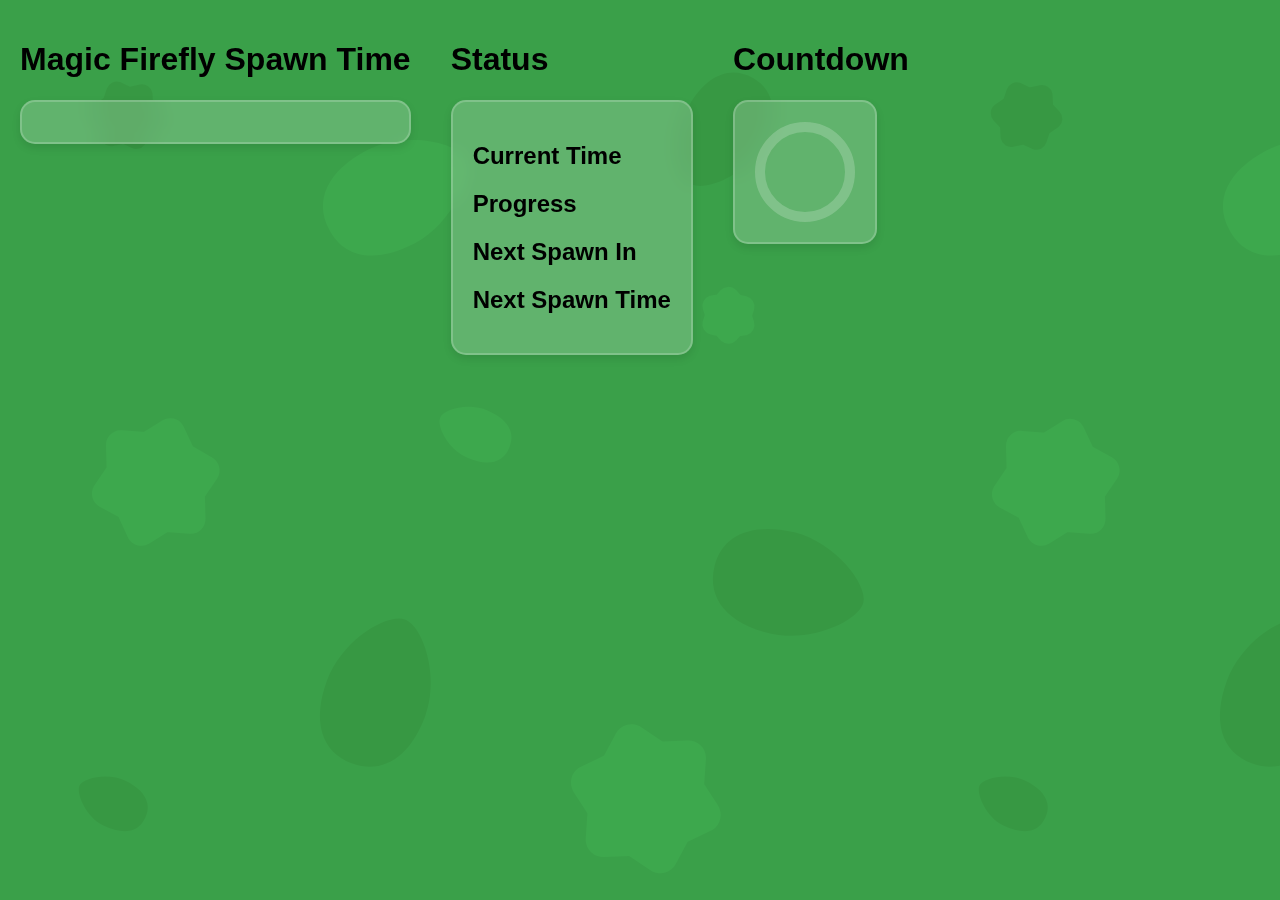
<file: index.html>
<!DOCTYPE html>
<html lang="en">

<head>
    <link rel="icon" type="image/png" href="./mff.webp">
    <meta charset="UTF-8">
    <meta name="viewport" content="width=device-width, initial-scale=1.0">
    <title>Magic Firefly Spawn Time</title>
    <link rel="stylesheet" href="style.css">
</head>

<body>
    <div class="background"></div>
    <div class="container content">
        <div class="spawn-time-container">
            <h1>Magic Firefly Spawn Time</h1>
            <ul class="time-list" id="timeList"></ul>
        </div>
        <div>
            <h1>Status</h1>
            <div class="current-time">
                <h2>Current Time</h2>
                <p id="currentTime"></p>
                <h2>Progress</h2>
                <p id="progress"></p>
                <h2>Next Spawn In</h2>
                <p id="nextSpawn"></p>
                <h2>Next Spawn Time</h2>
                <p id="nextSpawnTime"></p>
            </div>
        </div>
        <div>
            <h1>Countdown</h1>
            <div class="countdown">
                <svg>
                    <circle r="45" cx="50" cy="50"></circle>
                    <circle id="countdown-circle" r="45" cx="50" cy="50"></circle>
                </svg>
                <div id="countdown-text"></div>
            </div>
        </div>
    </div>

    <script type="text/javascript" src="./script.js"></script>
</body>

</html>
</file>
<file: style.css>
body {
    font-family: Arial, sans-serif;
    margin: 20px;
    display: flex;
    justify-content: left; 
    align-items: flex-start; 
    overflow: hidden;
    position: relative;
}

.container {
    display: flex;
    justify-content: space-between;
    align-items: flex-start;
    gap: 40px; 
}

.time-list {
    list-style-type: none;
    padding: 0;
    background: rgba(255, 255, 255, 0.2); 
    border-radius: 15px; 
    border: 2px solid rgba(255, 255, 255, 0.2); 
    padding: 20px; 
    box-shadow: 0 4px 8px rgba(0, 0, 0, 0.1); 
    backdrop-filter: blur(10px);
    max-height: 550px; 
    overflow-y: auto; 
}

.time-list li {
    margin: 15px 0;
    padding-bottom: 10px;
    border-bottom: 1px solid rgba(0, 0, 0, 0.1); 
}

.time-list li:not(:last-child) {
    border-bottom: 1px solid rgba(0, 0, 0, 0.1); 
}
.current-time {
    background: rgba(255, 255, 255, 0.2); 
    border-radius: 15px; 
    border: 2px solid rgba(255, 255, 255, 0.2); 
    padding: 20px; 
    box-shadow: 0 4px 8px rgba(0, 0, 0, 0.1); 
    backdrop-filter: blur(10px);
}

.background {
    position: fixed;
    top: 0;
    left: 0;
    width: 200%;
    height: 200%;
    background: url('grass.svg') repeat;
    animation: moveBackground 20s linear infinite;
    z-index: -1;
}

@keyframes moveBackground {
    0% {
        transform: translate(0, 0);
    }

    25% {
        transform: translate(-25%, -10%);
    }

    50% {
        transform: translate(-50%, -30%);
    }

    75% {
        transform: translate(-25%, -50%);
    }

    100% {
        transform: translate(0, -30%);
    }
}

.background {
    animation-timing-function: cubic-bezier(0.42, 0, 0.58, 1);
}

.content {
    position: relative;
    z-index: 1;
}

.countdown-container {
    display: flex;
    flex-direction: column;
    align-items: center;
    background: rgba(255, 255, 255, 0.2); 
    border-radius: 15px; 
    border: 2px solid rgba(255, 255, 255, 0.2); 
    padding: 20px; 
    box-shadow: 0 4px 8px rgba(0, 0, 0, 0.1); 
    backdrop-filter: blur(10px);
}

.countdown {
    position: relative;
    width: 100px;
    height: 100px;
    background: rgba(255, 255, 255, 0.2); 
    border-radius: 15px; 
    border: 2px solid rgba(255, 255, 255, 0.2); 
    padding: 20px; 
    box-shadow: 0 4px 8px rgba(0, 0, 0, 0.1); 
    backdrop-filter: blur(10px);
}

.countdown svg {
    position: absolute;
    top: 0;
    left: 0;
    width: 140px;
    height: 100px;
    transform: rotate(-90deg);
}

.countdown circle {
    fill: none;
    stroke-width: 10;
}

.countdown circle:first-child {
    stroke: rgba(255, 255, 255, 0.2);
}

#countdown-circle {
    stroke: #98e365;
    stroke-dasharray: 283;
    stroke-dashoffset: 283;
    transition: stroke-dashoffset 1s linear, stroke 1s linear;;
}

#countdown-text {
    position: absolute;
    top: 50%;
    left: 50%;
    transform: translate(-50%, -50%);
    font-size: 20px;
    color: #000;
}
</file>
